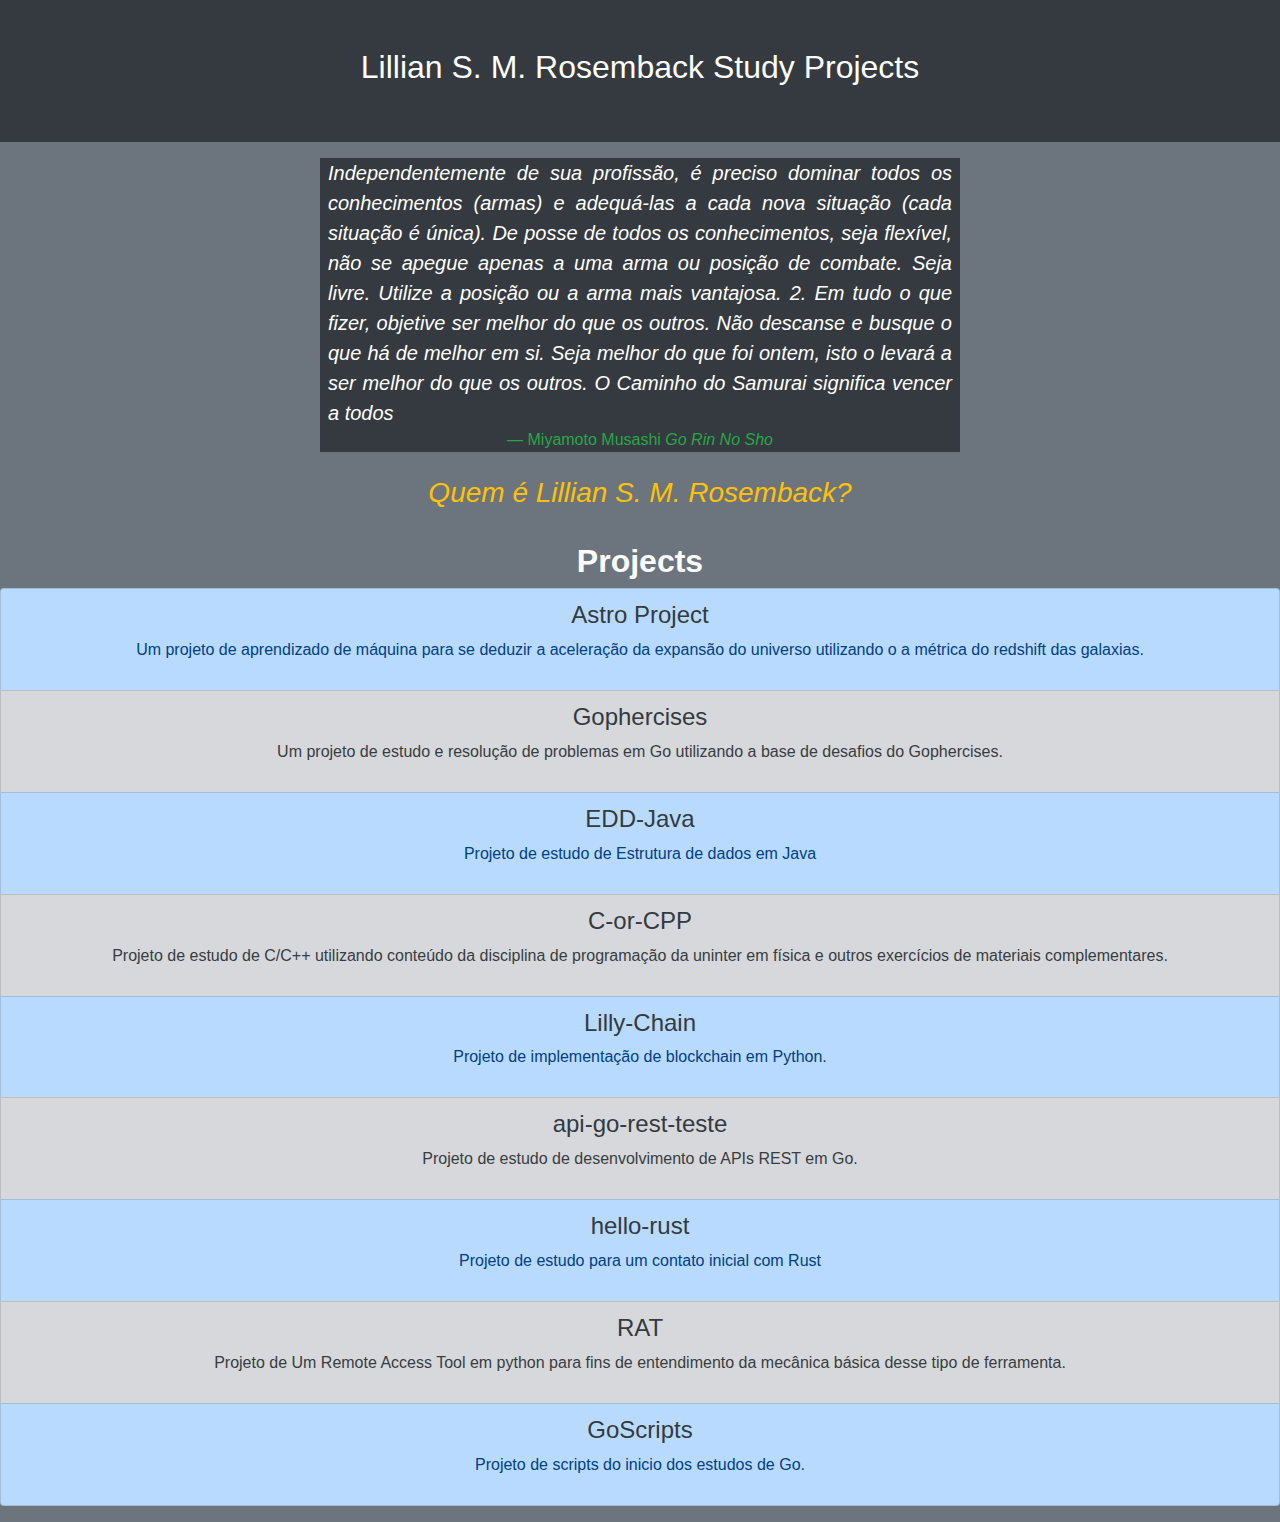
<file: index.html>
<!doctype html>

<html>
    <head>
        <script src="https://code.jquery.com/jquery-3.2.1.slim.min.js" integrity="sha384-KJ3o2DKtIkvYIK3UENzmM7KCkRr/rE9/Qpg6aAZGJwFDMVNA/GpGFF93hXpG5KkN" crossorigin="anonymous"></script>
        <script src="https://cdn.jsdelivr.net/npm/popper.js@1.12.9/dist/umd/popper.min.js" integrity="sha384-ApNbgh9B+Y1QKtv3Rn7W3mgPxhU9K/ScQsAP7hUibX39j7fakFPskvXusvfa0b4Q" crossorigin="anonymous"></script>
        <script src="https://cdn.jsdelivr.net/npm/bootstrap@4.0.0/dist/js/bootstrap.min.js" integrity="sha384-JZR6Spejh4U02d8jOt6vLEHfe/JQGiRRSQQxSfFWpi1MquVdAyjUar5+76PVCmYl" crossorigin="anonymous"></script>
        <link rel="stylesheet" href="https://cdn.jsdelivr.net/npm/bootstrap@4.0.0/dist/css/bootstrap.min.css" integrity="sha384-Gn5384xqQ1aoWXA+058RXPxPg6fy4IWvTNh0E263XmFcJlSAwiGgFAW/dAiS6JXm" crossorigin="anonymous">
        <link rel="stylesheet" href="https://use.fontawesome.com/releases/v5.7.0/css/all.css" integrity="sha384-lZN37f5QGtY3VHgisS14W3ExzMWZxybE1SJSEsQp9S+oqd12jhcu+A56Ebc1zFSJ" crossorigin="anonymous">
    </head>
    <body>
        <div class="headera bg-dark text-white py-5"><h2 class="text-center ">Lillian S. M. Rosemback Study Projects</h2></div>

        <div class="text-center text-white bg-secondary py-3">
            
               
                <blockquote class="blockquote px-2 my-6 bg-dark w-50 mx-auto mb-4">
                    <p class="text-justify mb-0 text-wrap">
                        <span class="font-italic">
                        <i class="fas fa-quote-left fa-lg text-white me-2"></i>
                        Independentemente de sua profissão, é preciso dominar 
                        todos os conhecimentos (armas) e adequá-las a cada nova situação 
                        (cada situação é única). De posse de todos os conhecimentos, seja flexível, 
                        não se apegue apenas a uma arma ou posição de combate. Seja livre. Utilize a 
                        posição ou a arma mais vantajosa. 2. Em tudo o que fizer, objetive ser melhor 
                        do que os outros. Não descanse e busque o que há de melhor em si. Seja melhor 
                        do que foi ontem, isto o levará a ser melhor do que os outros. O Caminho do 
                        Samurai significa vencer a todos
                        <i class="fas fa-quote-right fa-lg text-white me-2"></i>
                        </span>
                        
                    </p>
                    <footer class="blockquote-footer text-success">Miyamoto Musashi <cite title="Source Title">Go Rin No Sho</cite></footer>
                </blockquote>
            <a href="./quemsou.html" class="text-warning font-italic">
                <h3>Quem é Lillian S. M. Rosemback?</h3>
            </a><br />
            <h2 class="text-white font-weight-bold">Projects</h2>
            
            <ul class="list-group">
                <li class="list-group-item list-group-item-primary">
                    <a  href="https://github.com/LtheWhitehat/astro_project-master">
                        <h4 class="text-dark">Astro Project</h4>
                    </a>
                    <p>Um projeto de aprendizado de máquina para se deduzir a aceleração da expansão do universo utilizando o a métrica do redshift das galaxias.</p>
                </li>
                <li class="list-group-item list-group-item-secondary" >
                    <a href="https://github.com/LtheWhitehat/Gophercises">
                        <h4 class="text-dark">Gophercises</h4>
                    </a>
                    <p>Um projeto de estudo e resolução de problemas em Go utilizando a base de desafios do Gophercises.</p>
                    </li>
                <li class="list-group-item list-group-item-primary">
                    <a href="https://github.com/LtheWhitehat/EDD-Java">
                        <h4 class="text-dark">EDD-Java</h4>
                    </a>
                    <p>Projeto de estudo de Estrutura de dados em Java</p>
                </li>
                <li class="list-group-item list-group-item-secondary">
                    <a href="https://github.com/LtheWhitehat/C-or-Cpp">
                        <h4 class="text-dark">C-or-CPP</h4>
                    </a>
                    <p>Projeto de estudo de C/C++ utilizando conteúdo da disciplina de programação da uninter em física e outros exercícios de materiais complementares.</p>
                </li>
                <li class="list-group-item list-group-item-primary">
                    <a href="https://github.com/LtheWhitehat/Lilly_chain">
                        <h4 class="text-dark">Lilly-Chain</h4>
                    </a>
                    <p>Projeto de implementação de blockchain em Python.</p>
                </li>
                <li class="list-group-item list-group-item-secondary">
                    <a href="https://github.com/LtheWhitehat/api-go-rest-teste">
                        <h4 class="text-dark">api-go-rest-teste</h4>
                    </a> 
                    <p>Projeto de estudo de desenvolvimento de APIs REST em Go.</p>
                </li>
                <li class="list-group-item list-group-item-primary">
                    <a href="https://github.com/LtheWhitehat/hello-rust">
                        <h4 class="text-dark">hello-rust</h4>
                    </a>
                    <p>Projeto de estudo para um contato inicial com Rust</p>
                </li>
                <li class="list-group-item list-group-item-secondary">
                    <a href="https://github.com/LtheWhitehat/RAT">
                        <h4 class="text-dark">RAT</h4>
                    </a>
                    <p>Projeto de Um Remote Access Tool em python para fins de entendimento da mecânica básica desse tipo de ferramenta.</p>
                </li>
                <li class="list-group-item list-group-item-primary">
                    <a href="https://github.com/LtheWhitehat/GoScripts-Lilly">
                        <h4 class="text-dark">GoScripts</h4>
                    </a>
                    <p>Projeto de scripts do inicio dos estudos de Go.</p>
                </li>
            </ul>   
        </div>
    </body>



</html>
</file>
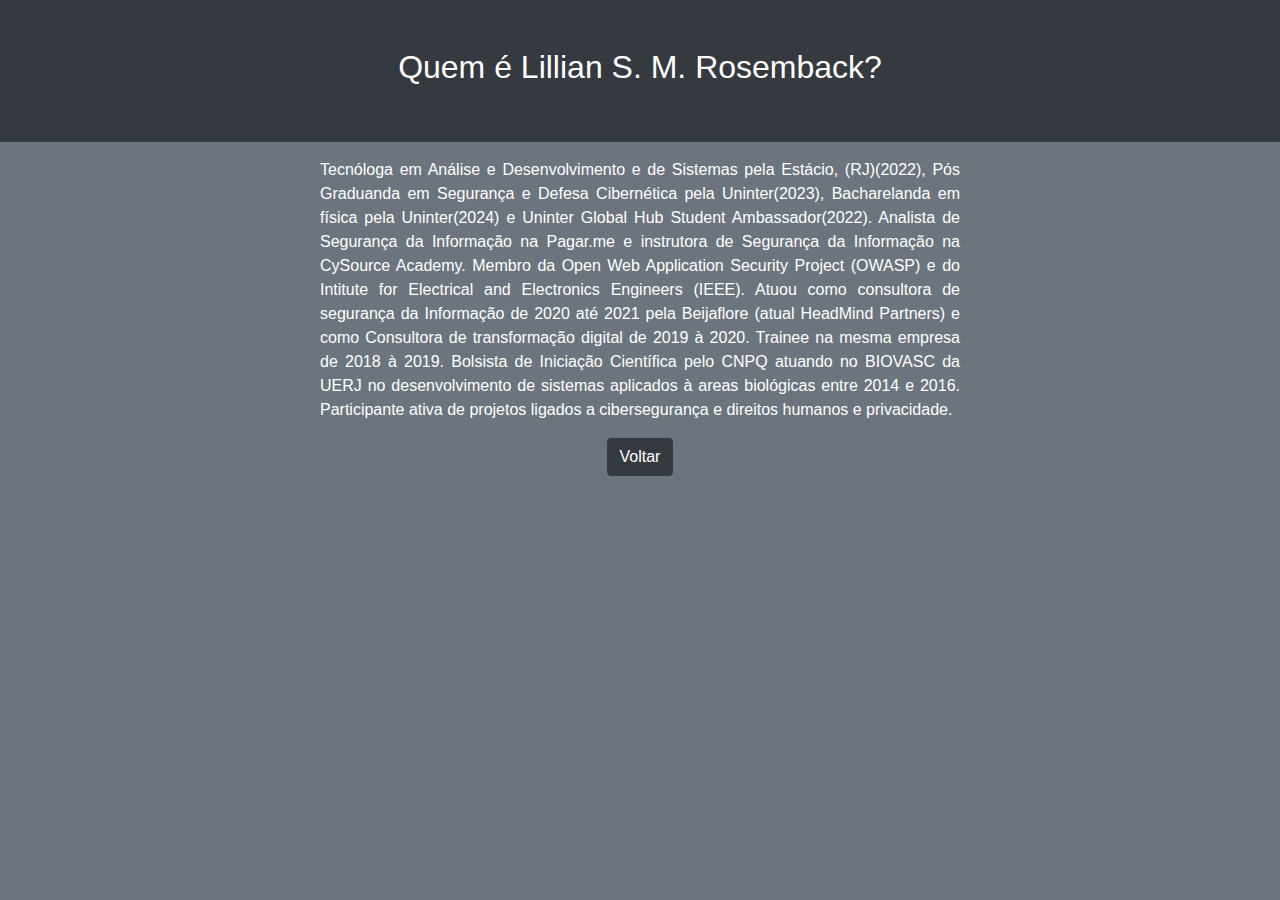
<file: quemsou.html>
<!doctype html>

<html>
    <head>
        <script src="https://code.jquery.com/jquery-3.2.1.slim.min.js" integrity="sha384-KJ3o2DKtIkvYIK3UENzmM7KCkRr/rE9/Qpg6aAZGJwFDMVNA/GpGFF93hXpG5KkN" crossorigin="anonymous"></script>
        <script src="https://cdn.jsdelivr.net/npm/popper.js@1.12.9/dist/umd/popper.min.js" integrity="sha384-ApNbgh9B+Y1QKtv3Rn7W3mgPxhU9K/ScQsAP7hUibX39j7fakFPskvXusvfa0b4Q" crossorigin="anonymous"></script>
        <script src="https://cdn.jsdelivr.net/npm/bootstrap@4.0.0/dist/js/bootstrap.min.js" integrity="sha384-JZR6Spejh4U02d8jOt6vLEHfe/JQGiRRSQQxSfFWpi1MquVdAyjUar5+76PVCmYl" crossorigin="anonymous"></script>
        <link rel="stylesheet" href="https://cdn.jsdelivr.net/npm/bootstrap@4.0.0/dist/css/bootstrap.min.css" integrity="sha384-Gn5384xqQ1aoWXA+058RXPxPg6fy4IWvTNh0E263XmFcJlSAwiGgFAW/dAiS6JXm" crossorigin="anonymous">
        
    </head>
    <body class="bg-secondary">
        <div class="headera bg-dark text-white py-5"><h2 class="text-center ">Quem é Lillian S. M. Rosemback?</h2></div>
        <div class="text-center text-white bg-secondary w-50 py-3 mx-auto">
            <p class="text-justify">
                Tecnóloga em Análise e Desenvolvimento e de Sistemas pela Estácio, (RJ)(2022), 
                Pós Graduanda em Segurança e Defesa Cibernética pela Uninter(2023), 
                Bacharelanda em física pela Uninter(2024) e Uninter Global Hub Student Ambassador(2022). 
                Analista de Segurança da Informação na Pagar.me e 
                instrutora de Segurança da Informação na CySource Academy. 
                Membro da Open Web Application Security Project (OWASP) e do 
                Intitute for Electrical and Electronics Engineers (IEEE). 
                Atuou como consultora de segurança da Informação de 2020 até 2021 pela 
                Beijaflore (atual HeadMind Partners) e como Consultora de 
                transformação digital de 2019 à 2020. 
                Trainee na mesma empresa de 2018 à 2019. 
                Bolsista de Iniciação Científica pelo CNPQ atuando no 
                BIOVASC da UERJ no desenvolvimento de sistemas aplicados 
                à areas biológicas entre 2014 e 2016. 
                Participante ativa de projetos ligados a cibersegurança e 
                direitos humanos e privacidade.
            </p>
            <a href="./index.html" class="btn btn-dark">Voltar</a>

        </div>
    </body>

</html>
</file>
